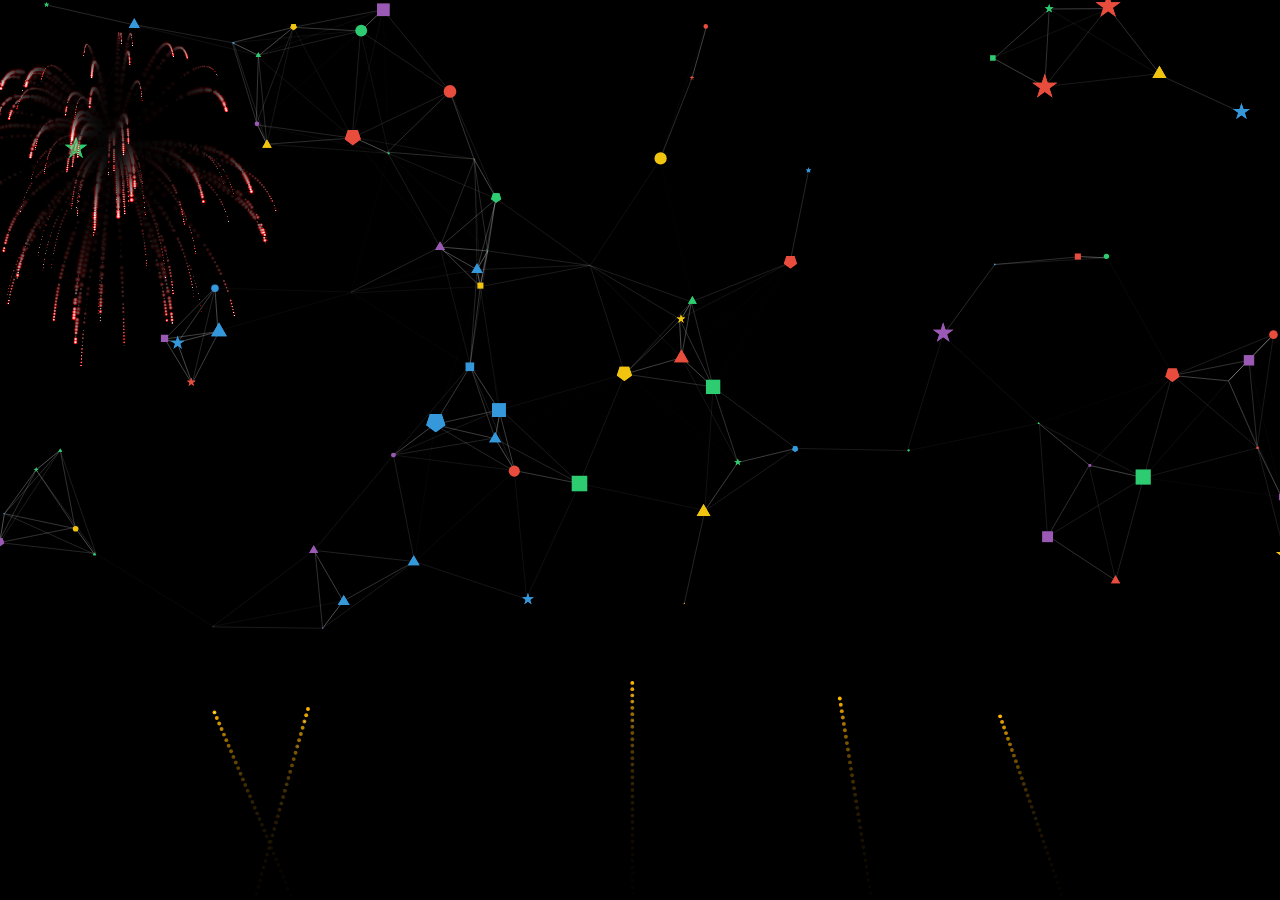
<file: public/index.html>
<!DOCTYPE html>
<html>
<head>
	<meta charset="utf-8">
	<meta http-equiv="X-UA-Compatible" content="IE=edge">
	<title>Happy New Year</title>
	<link rel="stylesheet" href="fire.css">
</head>
<body>

	<div class="fire-work"></div>
	<div id="particles"></div>
	<script src="https://code.jquery.com/jquery-3.3.1.js"></script>
	<script type="text/javascript" src="fire.js"></script>
	<script type="text/javascript">
		$('.fire-work').fireworks();
	</script>
	
	<script type="text/javascript" src="particles.js"></script>
	<script type="text/javascript" src="app.js"></script>
	
</body>
</html>
</file>
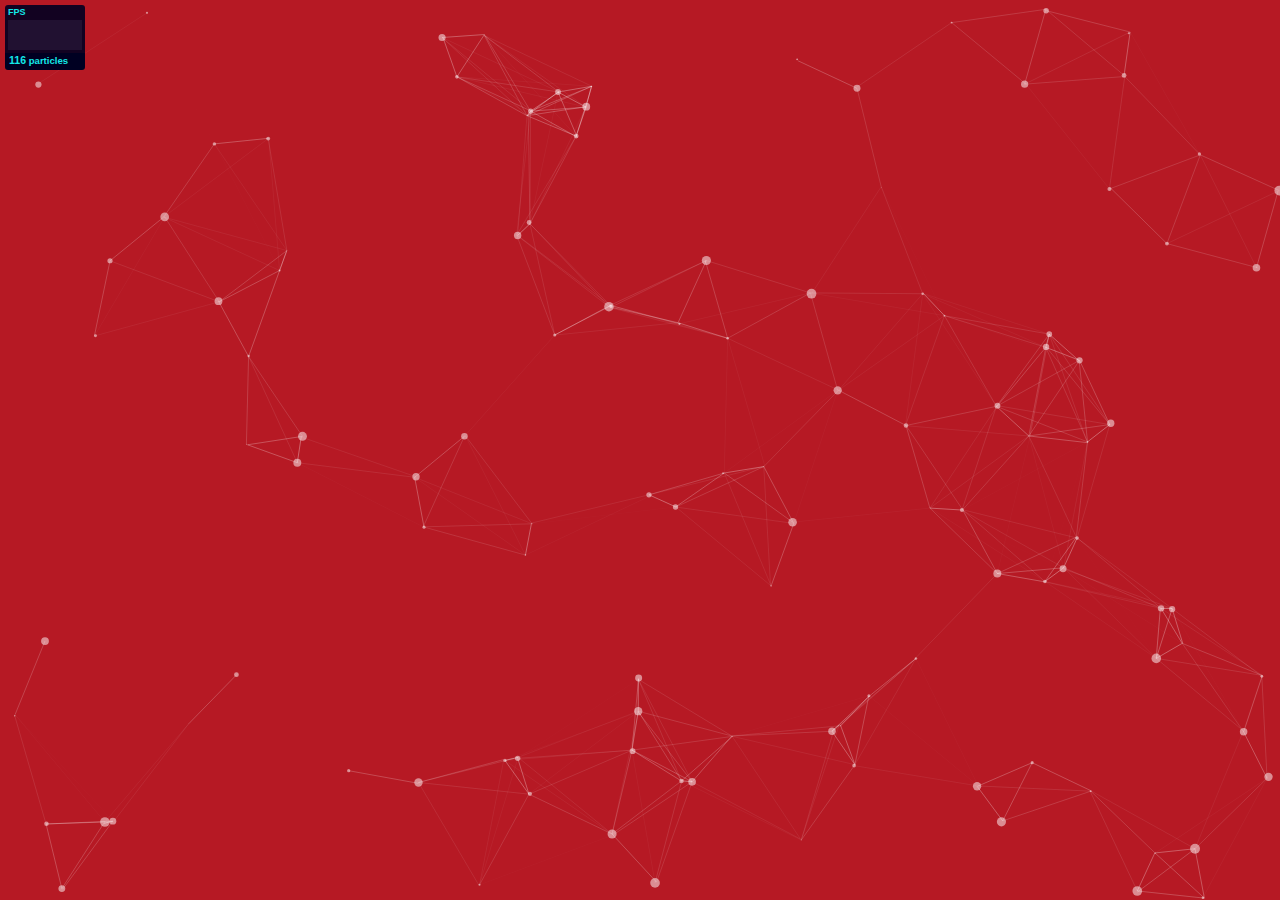
<file: Mycode/demo/index.html>
<!DOCTYPE html>
<html lang="en">
<head>
  <meta charset="utf-8">
  <title>particles.js</title>
  <meta name="description" content="particles.js is a lightweight JavaScript library for creating particles.">
  <meta name="author" content="Vincent Garreau" />
  <meta name="viewport" content="width=device-width, initial-scale=1.0, minimum-scale=1.0, maximum-scale=1.0, user-scalable=no">
  <link rel="stylesheet" media="screen" href="css/style.css">
</head>
<body>

<!-- count particles -->
<div class="count-particles">
  <span class="js-count-particles">--</span> particles
</div>

<!-- particles.js container -->
<div id="particles-js"></div>

<!-- scripts -->
<script src="../particles.js"></script>
<script src="js/app.js"></script>

<!-- stats.js -->
<script src="js/lib/stats.js"></script>
<script>
  var count_particles, stats, update;
  stats = new Stats;
  stats.setMode(0);
  stats.domElement.style.position = 'absolute';
  stats.domElement.style.left = '0px';
  stats.domElement.style.top = '0px';
  document.body.appendChild(stats.domElement);
  count_particles = document.querySelector('.js-count-particles');
  update = function() {
    stats.begin();
    stats.end();
    if (window.pJSDom[0].pJS.particles && window.pJSDom[0].pJS.particles.array) {
      count_particles.innerText = window.pJSDom[0].pJS.particles.array.length;
    }
    requestAnimationFrame(update);
  };
  requestAnimationFrame(update);
</script>

</body>
</html>
</file>
<file: public/fire.css>
body{margin:0;padding:0;background:#000}.fire-work{position:absolute;top:0;left:0;width:100%;height:100%;z-index:99}
</file>
<file: Mycode/demo/css/style.css>
/* =============================================================================
   HTML5 CSS Reset Minified - Eric Meyer
   ========================================================================== */

html,body,div,span,object,iframe,h1,h2,h3,h4,h5,h6,p,blockquote,pre,abbr,address,cite,code,del,dfn,em,img,ins,kbd,q,samp,small,strong,sub,sup,var,b,i,dl,dt,dd,ol,ul,li,fieldset,form,label,legend,table,caption,tbody,tfoot,thead,tr,th,td,article,aside,canvas,details,figcaption,figure,footer,header,hgroup,menu,nav,section,summary,time,mark,audio,video{margin:0;padding:0;border:0;outline:0;font-size:100%;vertical-align:baseline;background:transparent}
body{line-height:1}
article,aside,details,figcaption,figure,footer,header,hgroup,menu,nav,section{display:block}
nav ul{list-style:none}
blockquote,q{quotes:none}
blockquote:before,blockquote:after,q:before,q:after{content:none}
a{margin:0;padding:0;font-size:100%;vertical-align:baseline;background:transparent;text-decoration:none}
mark{background-color:#ff9;color:#000;font-style:italic;font-weight:bold}
del{text-decoration:line-through}
abbr[title],dfn[title]{border-bottom:1px dotted;cursor:help}
table{border-collapse:collapse;border-spacing:0}
hr{display:block;height:1px;border:0;border-top:1px solid #ccc;margin:1em 0;padding:0}
input,select{vertical-align:middle}
li{list-style:none}


/* =============================================================================
   My CSS
   ========================================================================== */

/* ---- base ---- */

html,body{ 
	width:100%;
	height:100%;
	background:#111;
}

html{
  -webkit-tap-highlight-color: rgba(0, 0, 0, 0);
}

body{
  font:normal 75% Arial, Helvetica, sans-serif;
}

canvas{
  display:block;
  vertical-align:bottom;
}


/* ---- stats.js ---- */

.count-particles{
  background: #000022;
  position: absolute;
  top: 48px;
  left: 0;
  width: 80px;
  color: #13E8E9;
  font-size: .8em;
  text-align: left;
  text-indent: 4px;
  line-height: 14px;
  padding-bottom: 2px;
  font-family: Helvetica, Arial, sans-serif;
  font-weight: bold;
}

.js-count-particles{
  font-size: 1.1em;
}

#stats,
.count-particles{
  -webkit-user-select: none;
  margin-top: 5px;
  margin-left: 5px;
}

#stats{
  border-radius: 3px 3px 0 0;
  overflow: hidden;
}

.count-particles{
  border-radius: 0 0 3px 3px;
}


/* ---- particles.js container ---- */

#particles-js{
  width: 100%;
  height: 100%;
  background-color: #b61924;
  background-image: url('');
  background-size: cover;
  background-position: 50% 50%;
  background-repeat: no-repeat;
}
</file>
